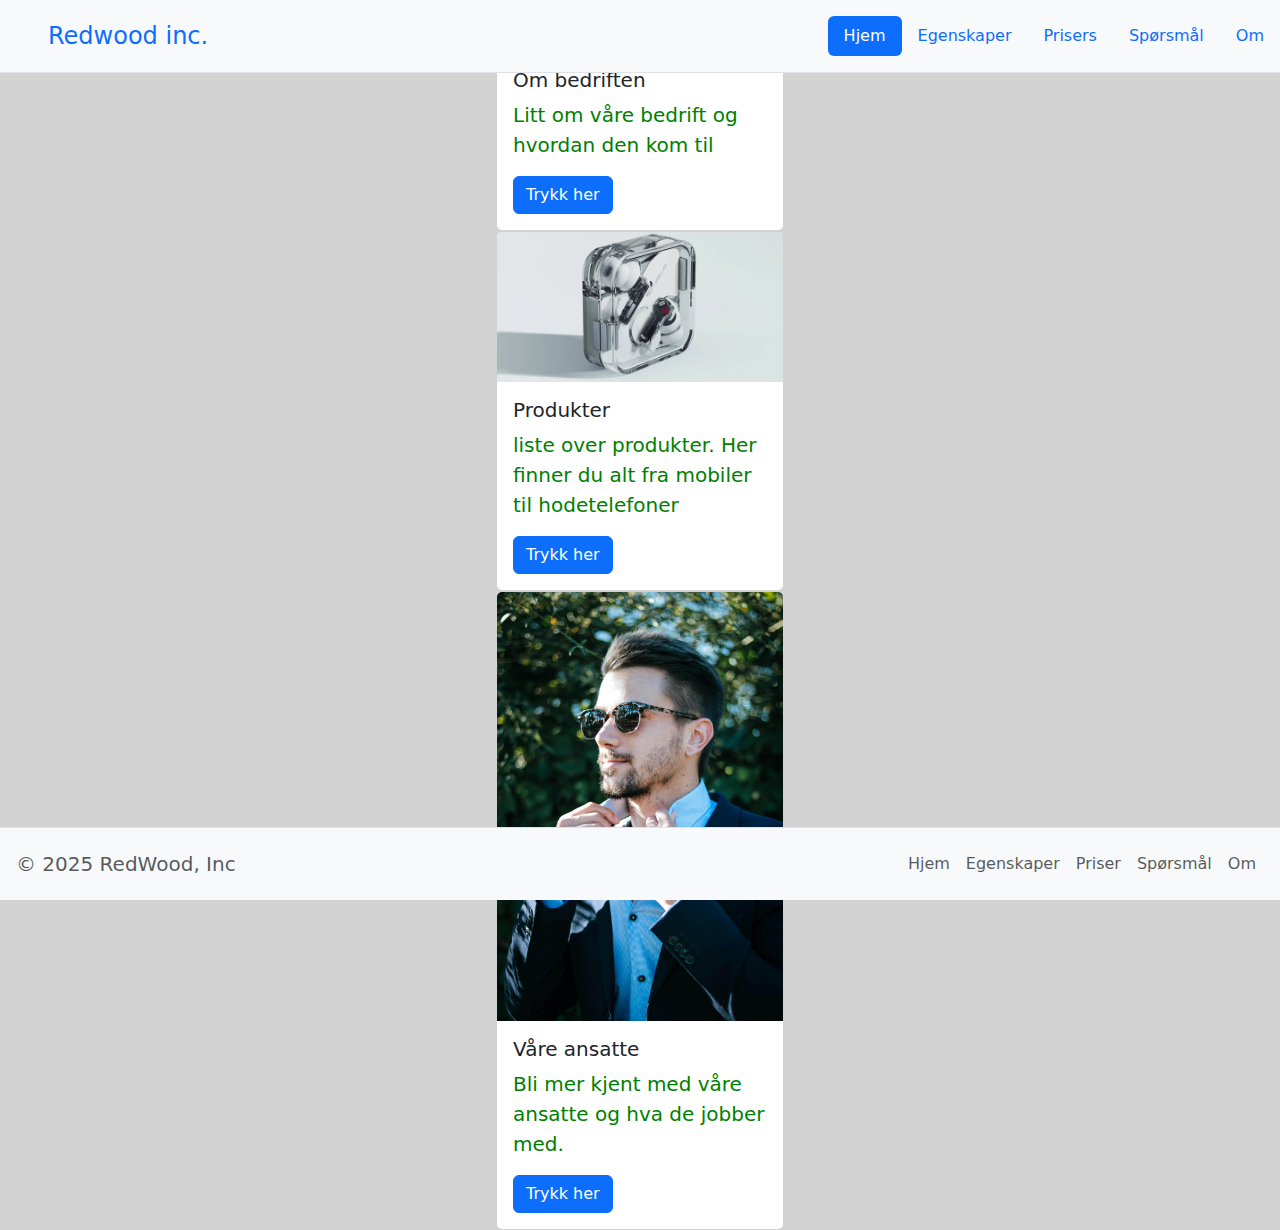
<file: index.html>
<!DOCTYPE html>
<html lang="en">
<head>
  <meta charset="UTF-8" />
  <meta name="viewport" content="width=device-width, initial-scale=1.0" />
  <title>Redwood</title>
  <!-- Bootstrap CSS -->
 

  <link href="https://cdn.jsdelivr.net/npm/bootstrap@5.3.3/dist/css/bootstrap.min.css" rel="stylesheet">
    <link rel="stylesheet" href="style.css">

</head>
<body>
  <!-- Fixed Header -->
  <header class="d-flex justify-content-center py-3 border-bottom fixed-top bg-light">
    <a href="/" class="d-flex align-items-center mb-3 mb-md-0 me-md-auto text-decoration-none">
      <svg class="bi me-2" width="40" height="32" aria-hidden="true"><use xlink:href="#bootstrap"></use></svg>
      <span class="fs-4">Redwood inc.</span>
    </a>
    <ul class="nav nav-pills">
      <li class="nav-item"><a href="#" class="nav-link active" aria-current="page">Hjem</a></li>
      <li class="nav-item"><a href="#" class="nav-link">Egenskaper</a></li>
      <li class="nav-item"><a href="#" class="nav-link">Prisers</a></li>
      <li class="nav-item"><a href="#" class="nav-link">Spørsmål</a></li>
      <li class="nav-item"><a href="#" class="nav-link">Om</a></li>
    </ul>
  </header>

  <!-- Main content -->
  <div class="content">
    <!-- Left toolbar -->
 
    <div class="cards-container">
      <div class="card" style="width: 18rem;">
        <img src="5bb2c01bab67fc81cc6345a7dc2e1edf.jpg" class="card-img-top" alt="...">
        <div class="card-body">
          <h5 class="card-title">Om bedriften</h5>
          <p class="card-text">Litt om våre bedrift og hvordan den kom til</p>
          <a href="#" class="btn btn-primary">Trykk her</a>
        </div>
      </div>

      <div class="card" style="width: 18rem;">
        <img src="Gear_review_16x9_1920x1080-(4).jpg.webp" class="card-img-top" alt="...">
        <div class="card-body">
          <h5 class="card-title">Produkter</h5>
          <p class="card-text">liste over produkter. Her finner du alt fra mobiler til hodetelefoner</p>
          <a href="produkter.html" class="btn btn-primary">Trykk her</a>
        </div>
      </div>

      <div class="card" style="width: 18rem;">
        <img src="pexels-chloekalaartist-1043473.jpg" class="card-img-top" alt="...">
        <div class="card-body">
          <h5 class="card-title">Våre ansatte</h5>
          <p class="card-text">Bli mer kjent med våre ansatte og hva de jobber med. </p>
          <a href="#" class="btn btn-primary">Trykk her</a>
        </div>
      </div>
    </div>
  </div>

  <!-- Fixed Footer -->
  <footer class="d-flex justify-content-between align-items-center py-3 border-top fixed-bottom bg-light px-3">
    <p class="mb-0 text-body-secondary">© 2025 RedWood, Inc</p>
    <a href="/" class="d-flex align-items-center justify-content-center text-decoration-none" aria-label="Bootstrap">
      <svg class="bi me-2" width="40" height="32" aria-hidden="true"><use xlink:href="#bootstrap"></use></svg>
    </a>
    <ul class="nav justify-content-end">
      <li class="nav-item"><a href="#" class="nav-link px-2 text-body-secondary">Hjem</a></li>
      <li class="nav-item"><a href="#" class="nav-link px-2 text-body-secondary">Egenskaper</a></li>
      <li class="nav-item"><a href="#" class="nav-link px-2 text-body-secondary">Priser</a></li>
      <li class="nav-item"><a href="#" class="nav-link px-2 text-body-secondary">Spørsmål</a></li>
      <li class="nav-item"><a href="#" class="nav-link px-2 text-body-secondary">Om</a></li>
    </ul>
  </footer>

  <script src="https://cdn.jsdelivr.net/npm/bootstrap@5.3.3/dist/js/bootstrap.bundle.min.js"></script>
</body>
</html>
</file>
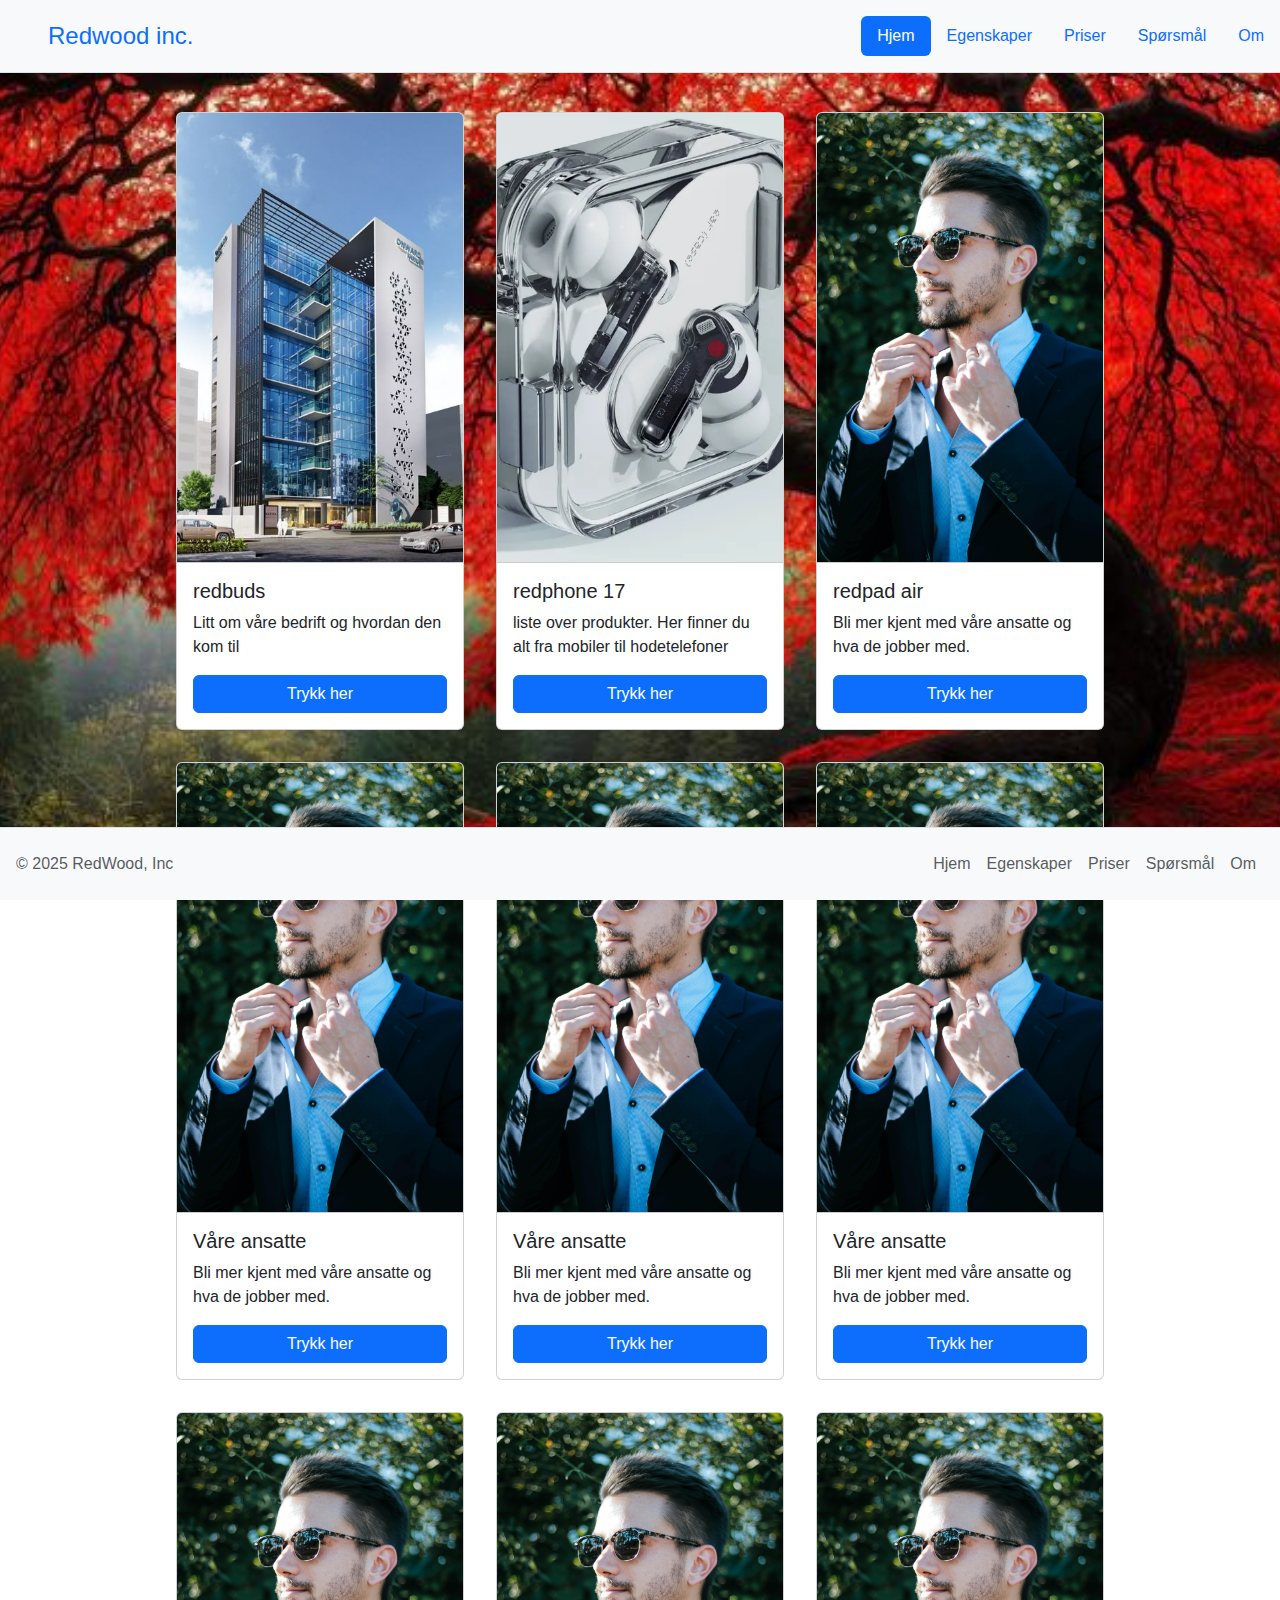
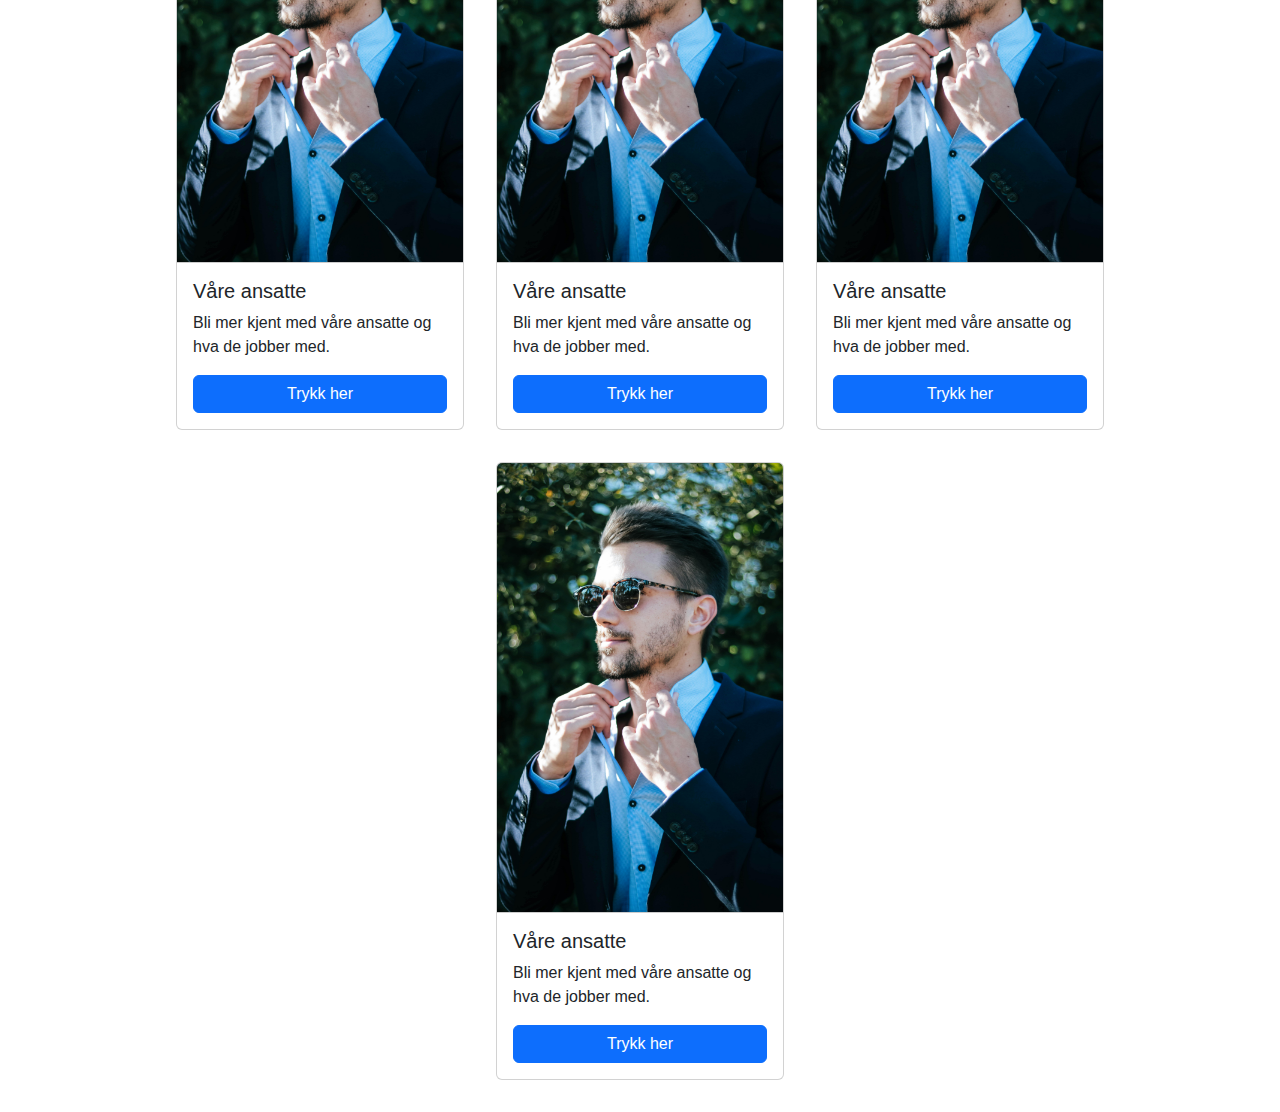
<file: produkter.html>
<!DOCTYPE html>
<html lang="en">
  <head>
    <meta charset="UTF-8" />
    <meta name="viewport" content="width=device-width, initial-scale=1.0" />
    <title>Redwood</title>
    <!-- Bootstrap CSS -->

    <link
      href="https://cdn.jsdelivr.net/npm/bootstrap@5.3.3/dist/css/bootstrap.min.css"
      rel="stylesheet"
    />
    <link rel="stylesheet" href="produkterstyle.css" />
  </head>
  <body>
    <!-- Fixed Header -->
    <header
      class="d-flex justify-content-center py-3 border-bottom fixed-top bg-light"
    >
      <a
        href="/"
        class="d-flex align-items-center mb-3 mb-md-0 me-md-auto text-decoration-none"
      >
        <svg class="bi me-2" width="40" height="32" aria-hidden="true">
          <use xlink:href="#bootstrap"></use>
        </svg>
        <span class="fs-4">Redwood inc.</span>
      </a>
      <ul class="nav nav-pills">
        <li class="nav-item">
          <a href="#" class="nav-link active" aria-current="page">Hjem</a>
        </li>
        <li class="nav-item"><a href="#" class="nav-link">Egenskaper</a></li>
        <li class="nav-item"><a href="#" class="nav-link">Priser</a></li>
        <li class="nav-item"><a href="#" class="nav-link">Spørsmål</a></li>
        <li class="nav-item"><a href="#" class="nav-link">Om</a></li>
      </ul>
    </header>

    <!-- Main content -->
    <div class="content">
      <!-- Left toolbar -->

      <div class="cards-container">
        <div class="card" style="width: 18rem">
          <img
            src="5bb2c01bab67fc81cc6345a7dc2e1edf.jpg"
            class="card-img-top"
            alt="..."
          />
          <div class="card-body">
            <h5 class="card-title">redbuds</h5>
            <p class="card-text">Litt om våre bedrift og hvordan den kom til</p>
            <a href="#" class="btn btn-primary">Trykk her</a>
          </div>
        </div>

        <div class="card" style="width: 18rem">
          <img
            src="Gear_review_16x9_1920x1080-(4).jpg.webp"
            class="card-img-top"
            alt="..."
          />
          <div class="card-body">
            <h5 class="card-title">redphone 17</h5>
            <p class="card-text">
              liste over produkter. Her finner du alt fra mobiler til
              hodetelefoner
            </p>
            <a href="#" class="btn btn-primary">Trykk her</a>
          </div>
        </div>

        <div class="card" style="width: 18rem">
          <img
            src="pexels-chloekalaartist-1043473.jpg"
            class="card-img-top"
            alt="..."
          />
          <div class="card-body">
            <h5 class="card-title">redpad air   </h5>
            <p class="card-text">
              Bli mer kjent med våre ansatte og hva de jobber med.
            </p>
            <a href="#" class="btn btn-primary">Trykk her</a>
          </div>
        </div>
        <div class="card" style="width: 18rem">
          <img
            src="pexels-chloekalaartist-1043473.jpg"
            class="card-img-top"
            alt="..."
          />
          <div class="card-body">
            <h5 class="card-title">Våre ansatte</h5>
            <p class="card-text">
              Bli mer kjent med våre ansatte og hva de jobber med.
            </p>
            <a href="#" class="btn btn-primary">Trykk her</a>
          </div>
        </div>
        <div class="card" style="width: 18rem">
          <img
            src="pexels-chloekalaartist-1043473.jpg"
            class="card-img-top"
            alt="..."
          />
          <div class="card-body">
            <h5 class="card-title">Våre ansatte</h5>
            <p class="card-text">
              Bli mer kjent med våre ansatte og hva de jobber med.
            </p>
            <a href="#" class="btn btn-primary">Trykk her</a>
          </div>
        </div>
        <div class="card" style="width: 18rem">
          <img
            src="pexels-chloekalaartist-1043473.jpg"
            class="card-img-top"
            alt="..."
          />
          <div class="card-body">
            <h5 class="card-title">Våre ansatte</h5>
            <p class="card-text">
              Bli mer kjent med våre ansatte og hva de jobber med.
            </p>
            <a href="#" class="btn btn-primary">Trykk her</a>
          </div>
        </div>
        <div class="card" style="width: 18rem">
          <img
            src="pexels-chloekalaartist-1043473.jpg"
            class="card-img-top"
            alt="..."
          />
          <div class="card-body">
            <h5 class="card-title">Våre ansatte</h5>
            <p class="card-text">
              Bli mer kjent med våre ansatte og hva de jobber med.
            </p>
            <a href="#" class="btn btn-primary">Trykk her</a>
          </div>
        </div>
        <div class="card" style="width: 18rem">
          <img
            src="pexels-chloekalaartist-1043473.jpg"
            class="card-img-top"
            alt="..."
          />
          <div class="card-body">
            <h5 class="card-title">Våre ansatte</h5>
            <p class="card-text">
              Bli mer kjent med våre ansatte og hva de jobber med.
            </p>
            <a href="#" class="btn btn-primary">Trykk her</a>
          </div>
        </div>
        <div class="card" style="width: 18rem">
          <img
            src="pexels-chloekalaartist-1043473.jpg"
            class="card-img-top"
            alt="..."
          />
          <div class="card-body">
            <h5 class="card-title">Våre ansatte</h5>
            <p class="card-text">
              Bli mer kjent med våre ansatte og hva de jobber med.
            </p>
            <a href="#" class="btn btn-primary">Trykk her</a>
          </div>
        </div>
        <div class="card" style="width: 18rem">
          <img
            src="pexels-chloekalaartist-1043473.jpg"
            class="card-img-top"
            alt="..."
          />
          <div class="card-body">
            <h5 class="card-title">Våre ansatte</h5>
            <p class="card-text">
              Bli mer kjent med våre ansatte og hva de jobber med.
            </p>
            <a href="#" class="btn btn-primary">Trykk her</a>
          </div>
        </div>
      </div>
    </div>

    <!-- Fixed Footer -->
    <footer
      class="d-flex justify-content-between align-items-center py-3 border-top fixed-bottom bg-light px-3"
    >
      <p class="mb-0 text-body-secondary">© 2025 RedWood, Inc</p>
      <a
        href="/"
        class="d-flex align-items-center justify-content-center text-decoration-none"
        aria-label="Bootstrap"
      >
        <svg class="bi me-2" width="40" height="32" aria-hidden="true">
          <use xlink:href="#bootstrap"></use>
        </svg>
      </a>
      <ul class="nav justify-content-end">
        <li class="nav-item">
          <a href="#" class="nav-link px-2 text-body-secondary">Hjem</a>
        </li>
        <li class="nav-item">
          <a href="#" class="nav-link px-2 text-body-secondary">Egenskaper</a>
        </li>
        <li class="nav-item">
          <a href="#" class="nav-link px-2 text-body-secondary">Priser</a>
        </li>
        <li class="nav-item">
          <a href="#" class="nav-link px-2 text-body-secondary">Spørsmål</a>
        </li>
        <li class="nav-item">
          <a href="#" class="nav-link px-2 text-body-secondary">Om</a>
        </li>
      </ul>
    </footer>

    <script src="https://cdn.jsdelivr.net/npm/bootstrap@5.3.3/dist/js/bootstrap.bundle.min.js"></script>
  </body>
</html>
</file>
<file: style.css>
body {
  background-color: lightgrey;
  display: flex; /* Use flexbox */
  flex-direction: column; /* Stack elements vertically */
  justify-content: center; /* Center vertically */
  align-items: center; /* Center horizontally */
  height: 100vh; /* Full viewport height */
  margin: 0; /* Remove default margin */
}

h1 {
  color: blue;
}

p {
  font-size: 20px;
  color: green;
}

#div1,
#div2,
#div3 {
  width: 200px;
  height: 200px;
  border: 2px solid black;
  margin: 10px;
  display: flex; /* Use flexbox */
  justify-content: center; /* Center horizontally */
  align-items: center; /* Center vertically */
  font-family: Arial, sans-serif;
  font-size: 16px;
}

#div1 {
  background-color: lightblue;
}

#div2 {
  background-color: lightgreen;
}

#div3 {
  background-color: lightcoral;
}

.div1 {
  background-color: maroon;
}
</file>
<file: produkterstyle.css>
body {
  background-image: url("a-vibrant-red-maple-tree-in-autumn-foliage-stands-majestically-in-a-serene-forest-during-early-morning-light-photo.jpg");
  background-size: cover; /* makes the image fill the screen nicely */
  background-repeat: no-repeat; /* stops tiling */
  background-position: center; /* centers the image */
  background-attachment: fixed; /* optional: makes it stay still when scrolling */

  margin: 0;
  padding-top: 80px; /* space for your fixed header */
  font-family: Arial, sans-serif;
}

.cards-container {
  display: flex;
  flex-wrap: wrap; /* allow wrapping on smaller screens */
  justify-content: center; /* center the cards */
  gap: 2rem; /* space between cards */
  padding: 2rem; /* some space around */
}

.card {
  display: flex;
  flex-direction: column; /* stack image and content vertically */
  height: 100%;
  width: 18rem; /* fixed width for consistency */
}

.card-body {
  flex: 1;
  display: flex;
  flex-direction: column;
  justify-content: space-between; /* keeps button aligned at bottom */
}

.card-img-top {
  width: 100%;
  height: 450px; /* increased image size */
  object-fit: cover; /* keeps aspect ratio but fills frame */
  object-position: center; /* centers image focus */
  display: block;
  border-bottom: 1px solid #ccc;
}

#div1,
#div2,
#div3 {
  width: 200px;
  height: 200px;
  border: 2px solid black;
  margin: 10px;
  display: flex;
  justify-content: center;
  align-items: center;
  font-size: 16px;
}

#div1 {
  background-color: lightblue;
}

#div2 {
  background-color: lightgreen;
}

#div3 {
  background-color: lightcoral;
}

.div1 {
  background-color: maroon;
}

.bg-light {
  background-color: black;
}
</file>
